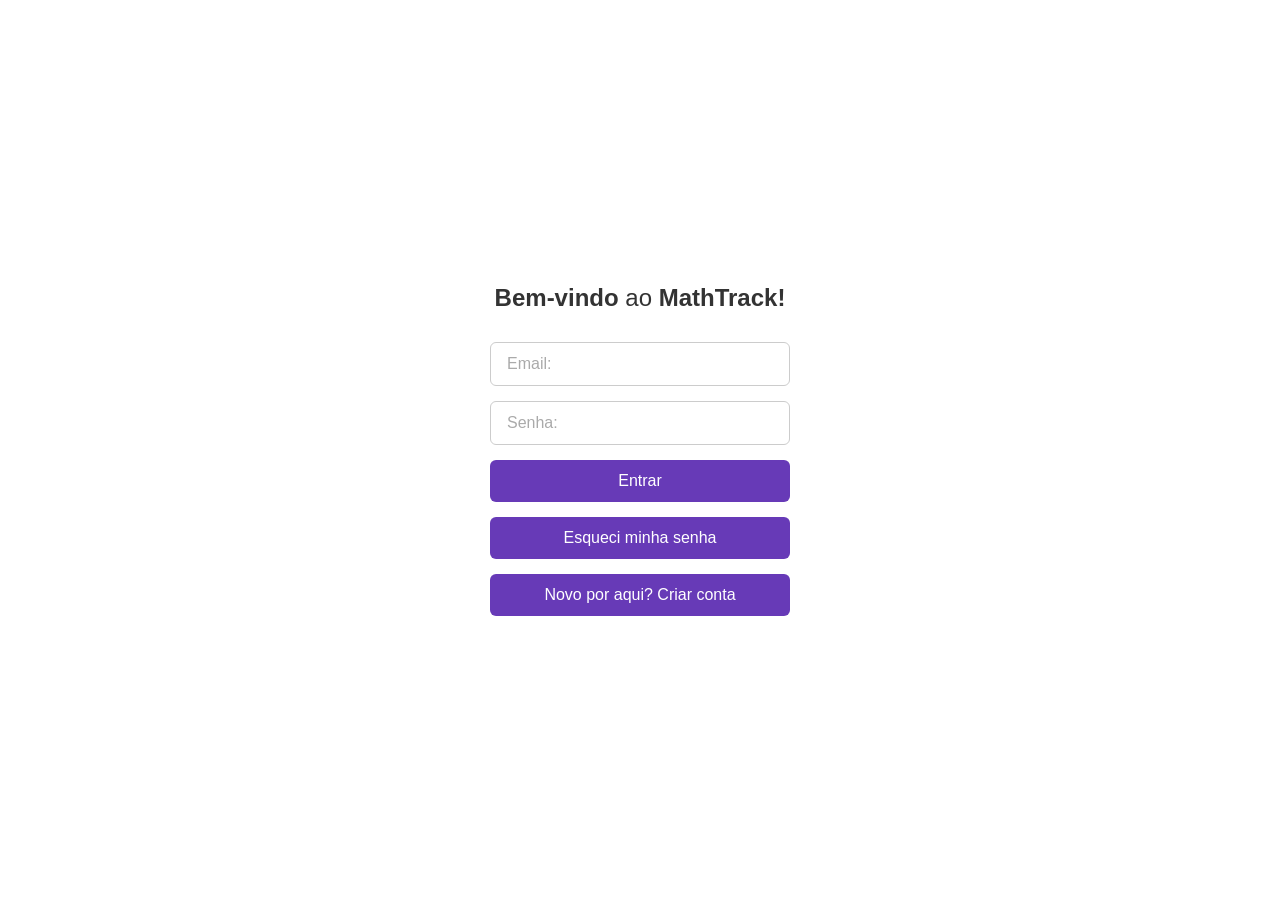
<file: src/index.html>
<!DOCTYPE html>
<html lang="pt-BR">
<head>
    <meta charset="UTF-8">
    <meta name="viewport" content="width=device-width, initial-scale=1.0">
    <title>MathTrack - Bem-vindo</title>
    <link rel="stylesheet" href="styles/pages/index.css">
</head>
<body>
    <div class="container">
        <div class="main-content">
            <div class="welcome-title">
                <h1><span class="bold">Bem-vindo</span> <span class="normal">ao</span> <span class="bold">MathTrack!</span></h1>
            </div>
            <div class="login-form">
                <input type="email" placeholder="Email:" class="input-field">
                <input type="password" placeholder="Senha:" class="input-field">
                
                <a href="pages/formulario.html" class="btn btn-primary">Entrar</a>
                <a href="pages/recuperar-senha.html" class="btn btn-secondary">Esqueci minha senha</a>
                <a href="pages/criar-conta.html" class="btn btn-secondary">Novo por aqui? Criar conta</a>
            </div>
        </div>
    </div>
</body>
</html>
</file>
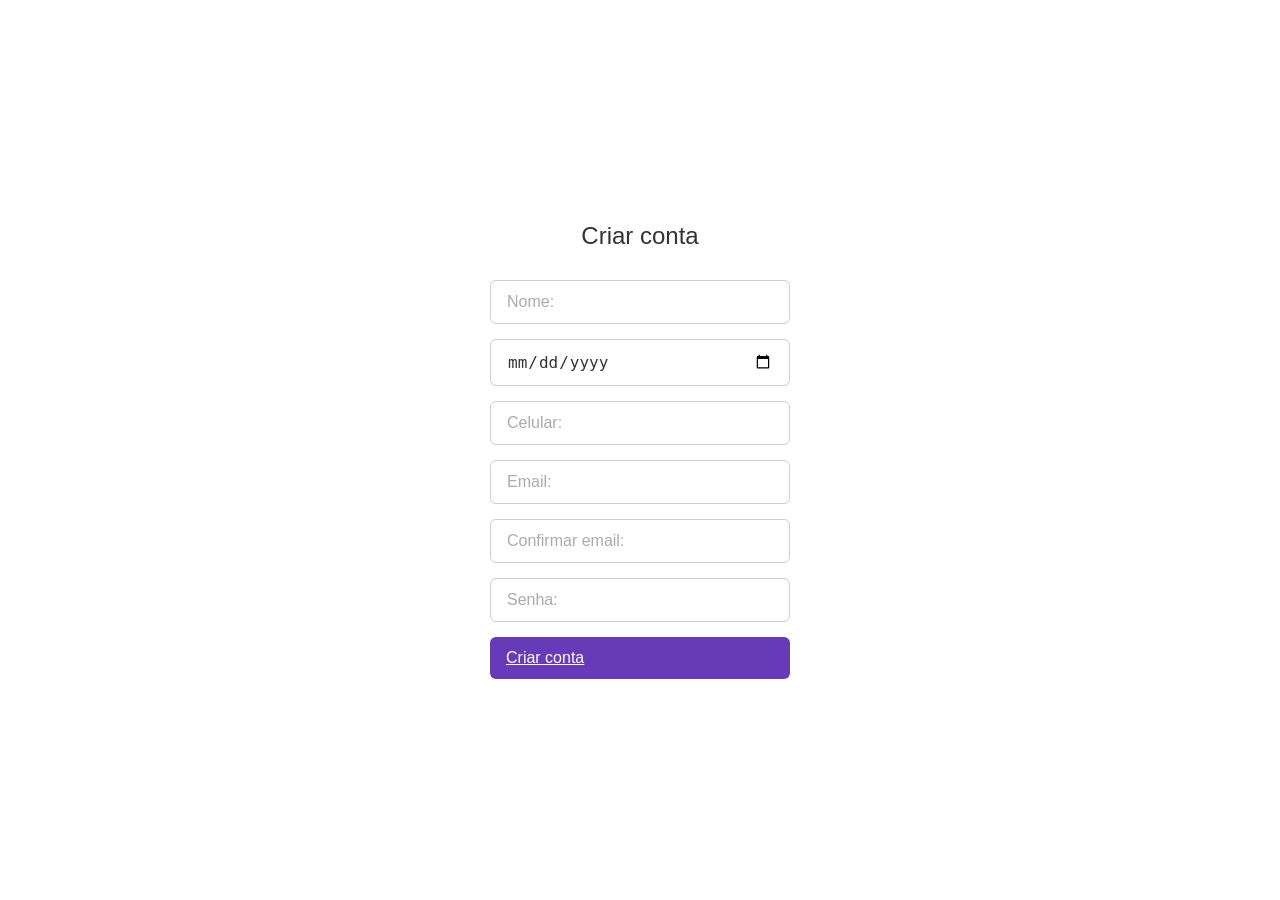
<file: src/pages/criar-conta.html>
<!DOCTYPE html>
<html lang="pt-BR">
<head>
    <meta charset="UTF-8">
    <meta name="viewport" content="width=device-width, initial-scale=1.0">
    <title>MathTrack - Criar Conta</title>
    <link rel="stylesheet" href="../styles/pages/criar-conta.css">
</head>
<body>
    <div class="container">
        <div class="main-content">
            <div class="title">
                <h1>Criar conta</h1>
            </div>
            
            <div class="form">
                <input type="text" placeholder="Nome:" class="input-field">
                <input type="date" placeholder="Data de nascimento:" class="input-field">
                <input type="tel" placeholder="Celular:" class="input-field">
                <input type="email" placeholder="Email:" class="input-field">
                <input type="email" placeholder="Confirmar email:" class="input-field">
                <input type="password" placeholder="Senha:" class="input-field">
                
                <a href="../index.html" class="btn">Criar conta</a>
            </div>
        </div>
    </div>
</body>
</html>
</file>
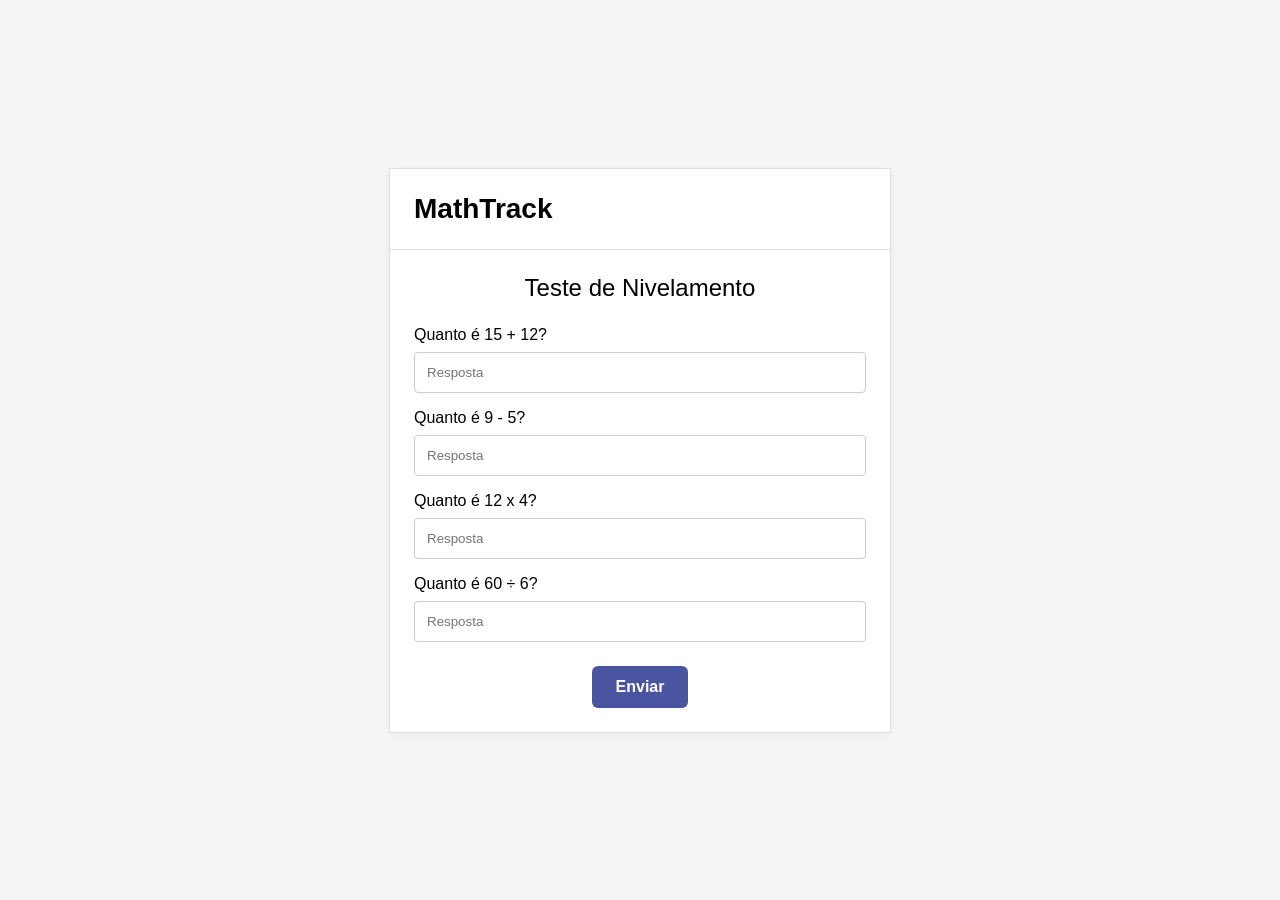
<file: src/pages/formulario.html>
<!DOCTYPE html>
<html lang="pt-BR">
<head>
    <meta charset="UTF-8">
    <meta name="viewport" content="width=device-width, initial-scale=1.0">
    <title>MathTrack - Teste de Nivelamento</title>
    <link rel="stylesheet" href="../styles/pages/formulario.css">
</head>
<body>

    <main class="container">
        <header>
            <h1>MathTrack</h1>
        </header>
        <section class="content">
            <h2>Teste de Nivelamento</h2>
            <form action="#">
                <div class="input-group">
                    <label for="p1"> Quanto é 15 + 12?</label>
                    <input type="text" id="p1" placeholder="Resposta">
                </div>
                
                <div class="input-group">
                    <label for="p2"> Quanto é 9 - 5?</label>
                    <input type="text" id="p2" placeholder="Resposta">
                </div>

                <div class="input-group">
                    <label for="p3"> Quanto é 12 x 4?</label>
                    <input type="text" id="p3" placeholder="Resposta">
                </div>

                <div class="input-group">
                    <label for="p4"> Quanto é 60 ÷ 6?</label>
                    <input type="text" id="p4" placeholder="Resposta">
                </div>
                <a href="Home.html" class="btn-submit">Enviar</a>
            </form>
        </section>
    </main>

</body>
</html>
</file>
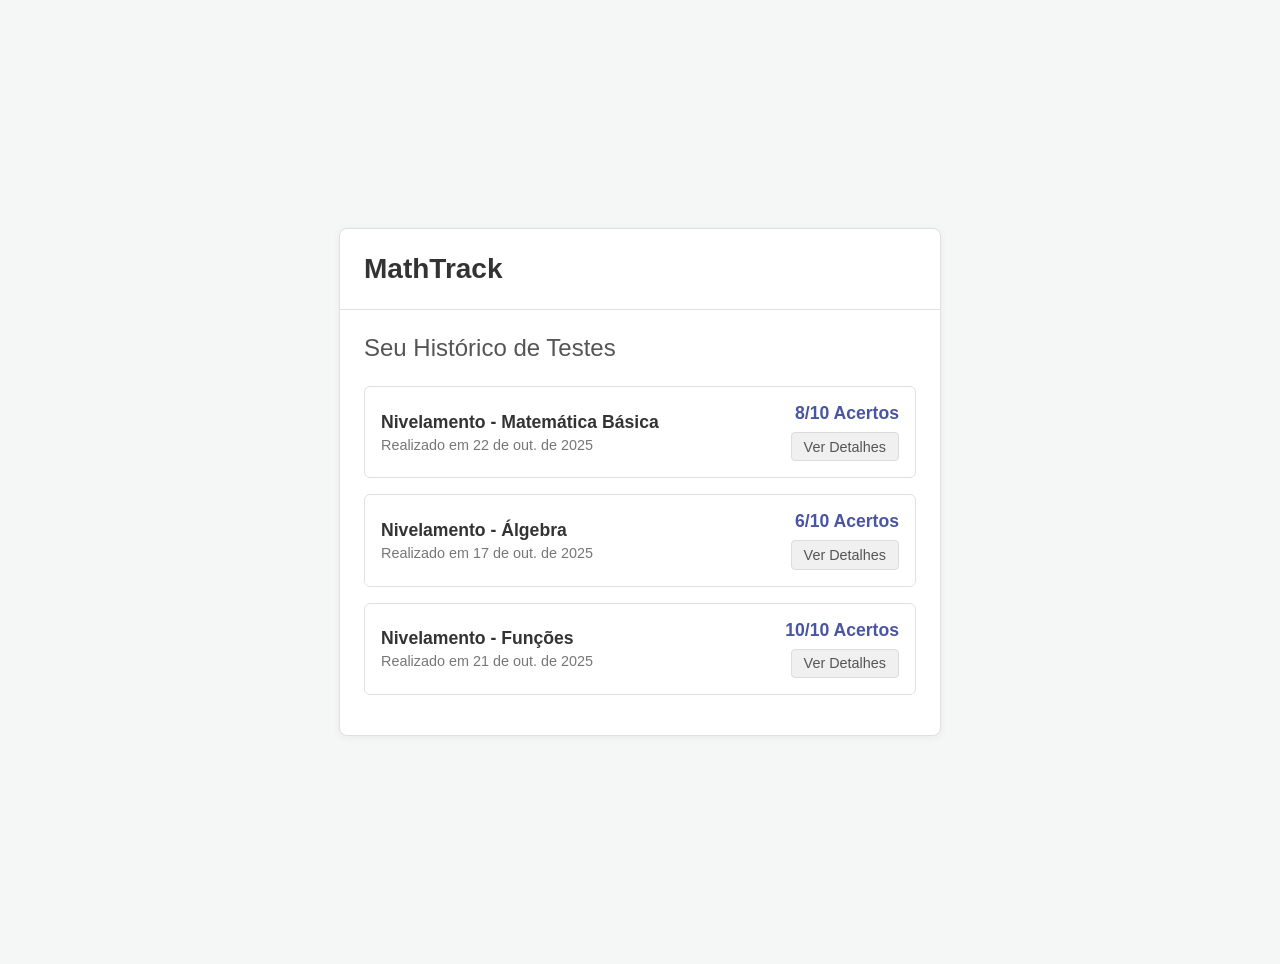
<file: src/pages/historico.html>
<!DOCTYPE html>
<html lang="pt-BR">
<head>
    <meta charset="UTF-8">
    <meta name="viewport" content="width=device-width, initial-scale=1.0">
    <title>MathTrack - Histórico</title>
    <link rel="stylesheet" href="../estilos/historico.css"> 
</head>
<body>

    <main class="container">
        <header>
            <h1>MathTrack</h1>
        </header>
        <section class="content">
            <h2>Seu Histórico de Testes</h2>
            
            <ul class="test-history-list">
                
                <li class="test-item">
                    <div class="test-info">
                        <span class="test-topic">Nivelamento - Matemática Básica</span>
                        <span class="test-date">Realizado em 22 de out. de 2025</span>
                    </div>
                    <div class="test-result">
                        <span class="test-score">8/10 Acertos</span>
                        <a href="#" class="btn-details">Ver Detalhes</a>
                    </div>
                </li>

                <li class="test-item">
                    <div class="test-info">
                        <span class="test-topic">Nivelamento - Álgebra</span>
                        <span class="test-date">Realizado em 17 de out. de 2025</span>
                    </div>
                    <div class="test-result">
                        <span class="test-score">6/10 Acertos</span>
                        <a href="#" class="btn-details">Ver Detalhes</a>
                    </div>
                </li>

                <li class="test-item">
                    <div class="test-info">
                        <span class="test-topic">Nivelamento - Funções</span>
                        <span class="test-date">Realizado em 21 de out. de 2025</span>
                    </div>
                    <div class="test-result">
                        <span class="test-score">10/10 Acertos</span>
                        <a href="#" class="btn-details">Ver Detalhes</a>
                    </div>
                </li>

            </ul>

        </section>
    </main>

</body>
</html>
</file>
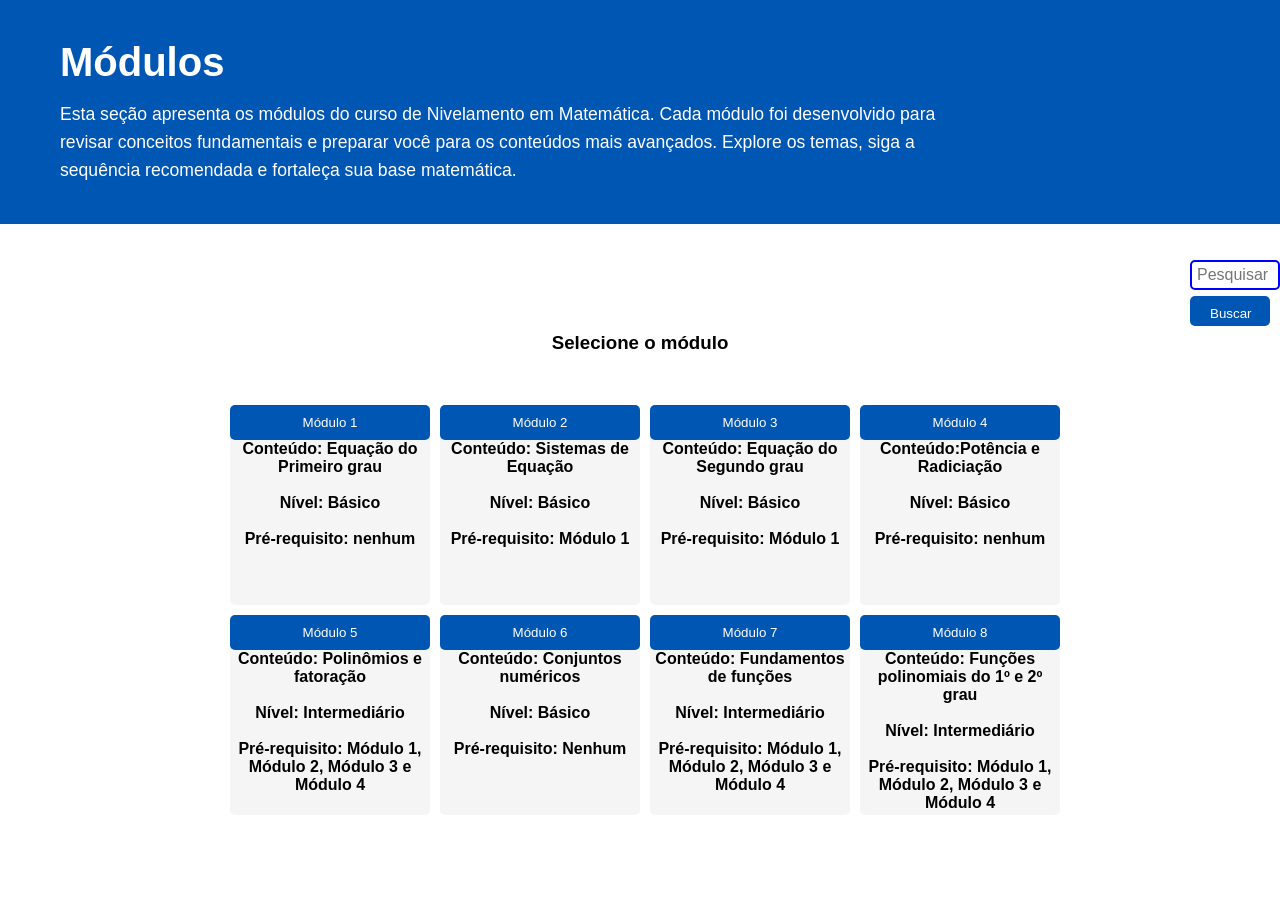
<file: src/pages/modulos.html>
<!DOCTYPE html>
<html lang="en">
    <head>

        <meta charset="UTF-8">
        <meta name="viewport" content="width=device-width, initial-scale=1.0">
        <title>Document</title>
        <link rel="stylesheet" href="../styles/pages/modulos.css">

    </head>

<body>
    
    <header>
        <h1 class="moduloss">Módulos</h1>
        <p> Esta seção apresenta os módulos do curso de Nivelamento em Matemática.
            Cada módulo foi desenvolvido para revisar conceitos fundamentais e preparar você para os conteúdos mais avançados.
            Explore os temas, siga a sequência recomendada e fortaleça sua base matemática.
        </p>
        </header>  

        <br> 
        <br>

        <section class="pesquisar">
            <input class="pesquisar" type="text" placeholder="Pesquisar">
            <br>
            <br>
            <button class="botao2">Buscar</button>
        </section>   

        <br> 
        <br>

        <article class="selecione-o-modulo">
            <h3> Selecione o módulo </h3>
            <br>
            <br>
        </article>


    <div class="container">

        <br>
        <br> 
        <div class="box1">
            <button class="botao1">Módulo 1</button>
            Conteúdo: Equação do Primeiro grau
            <br>
            <br> 
            Nível: Básico
            <br> 
            <br> 
            Pré-requisito: nenhum
        </div>
        <br>
        <br>

        <div class="box2">
            <button class="botao1">Módulo 2 </button>
            Conteúdo: Sistemas de Equação
            <br>
            <br>
            Nível: Básico
            <br> 
            <br>
            Pré-requisito: Módulo 1
        </div>


        <br>
        <br> 

        <div class="box3">
            <button class="botao1"> Módulo 3 </button>
            Conteúdo: Equação do Segundo grau
            <br>
            <br>
            Nível: Básico
            <br>
            <br>
            Pré-requisito: Módulo 1
        </div>

        <br> 
        <br> 

        <div class="box4">
            <button class="botao1"> Módulo 4</button>
            Conteúdo:Potência e Radiciação
            <br>
            <br> 
            Nível: Básico
            <br>
            <br>
            Pré-requisito: nenhum
        </div>

        <br>
        <br>

        <div class="box5">
            <button class="botao1"> Módulo 5</button>
            Conteúdo: Polinômios e fatoração
            <br>
            <br> 
            Nível: Intermediário
            <br>
            <br>
            Pré-requisito: Módulo 1, Módulo 2, Módulo 3 e Módulo 4
        </div>

        <br>
        <br>

        <div class="box6">
            <button class="botao1"> Módulo 6 </button>
            Conteúdo: Conjuntos numéricos  
            <br>
            <br> 
            Nível: Básico
            <br>
            <br>
            Pré-requisito: Nenhum
        </div>

        <br> 
        <br>

        <div class="box7"> 
            <button class="botao1"> Módulo 7 </button>
            Conteúdo: Fundamentos de funções
            <br>
            <br> 
            Nível: Intermediário
            <br>
            <br>
            Pré-requisito: Módulo 1, Módulo 2, Módulo 3 e Módulo 4
        </div>

        <br> 
        <br> 

        <div class="box8">
            <button class="botao1"> Módulo 8</button>
            Conteúdo: Funções polinomiais do 1º e 2º grau
            <br>
            <br> 
            Nível: Intermediário
            <br>
            <br>
            Pré-requisito: Módulo 1, Módulo 2, Módulo 3 e Módulo 4
        </div>

    </div> 


</body>
</html>
</file>
<file: src/styles/pages/index.css>
* {
    margin: 0;
    padding: 0;
    box-sizing: border-box;
}

a {
    text-decoration: none;
    color: inherit;
}

body {
    font-family: Arial, sans-serif;
    background-color: #ffffff;
    display: flex;
    justify-content: center;
    align-items: center;
    min-height: 100vh;
}

.container {
    width: 100%;
    max-width: 400px;
    padding: 20px;
}

.main-content {
    display: flex;
    flex-direction: column;
    align-items: center;
    gap: 30px;
}

.welcome-title h1 {
    text-align: center;
    color: #333;
    font-size: 24px;
    line-height: 1.2;
}

.welcome-title .bold {
    font-weight: bold;
}

.welcome-title .normal {
    font-weight: normal;
}

.login-form {
    display: flex;
    flex-direction: column;
    gap: 15px;
    width: 100%;
    max-width: 300px;
}

.input-field {
    width: 100%;
    padding: 12px 16px;
    border: 1px solid #ccc;
    border-radius: 6px;
    font-size: 16px;
    background-color: #ffffff;
    color: #333;
}

.input-field::placeholder {
    color: #aaa;
}

.input-field:focus {
    outline: none;
    border-color: #673AB7;
}

.btn {
    width: 100%;
    padding: 12px 16px;
    border: none;
    border-radius: 6px;
    font-size: 16px;
    font-weight: normal;
    cursor: pointer;
    transition: background-color 0.3s ease;
    display: inline-block;
    text-align: center;
    text-decoration: none;
}

.btn-primary {
    background-color: #673AB7;
    color: white;
}

.btn-primary:hover {
    background-color: #5a2d9e;
}

.btn-secondary {
    background-color: #673AB7;
    color: white;
}

.btn-secondary:hover {
    background-color: #5a2d9e;
}
</file>
<file: src/styles/pages/criar-conta.css>
* {
    margin: 0;
    padding: 0;
    box-sizing: border-box;
}

body {
    font-family: Arial, sans-serif;
    background-color: #ffffff;
    display: flex;
    justify-content: center;
    align-items: center;
    min-height: 100vh;
}

.container {
    width: 100%;
    max-width: 400px;
    padding: 20px;
}

.main-content {
    display: flex;
    flex-direction: column;
    align-items: center;
    gap: 30px;
}

.title h1 {
    text-align: center;
    color: #333;
    font-size: 24px;
    font-weight: normal;
}

.form {
    display: flex;
    flex-direction: column;
    gap: 15px;
    width: 100%;
    max-width: 300px;
}

.input-field {
    width: 100%;
    padding: 12px 16px;
    border: 1px solid #ccc;
    border-radius: 6px;
    font-size: 16px;
    background-color: #ffffff;
    color: #333;
}

.input-field::placeholder {
    color: #aaa;
}

.input-field:focus {
    outline: none;
    border-color: #673AB7;
}

.btn {
    width: 100%;
    padding: 12px 16px;
    border: none;
    border-radius: 6px;
    font-size: 16px;
    font-weight: normal;
    cursor: pointer;
    background-color: #673AB7;
    color: white;
    transition: background-color 0.3s ease;
}

.btn:hover {
    background-color: #5a2d9e;
}
</file>
<file: src/styles/pages/formulario.css>
body {
     margin: 0;
     padding: 0;
     min-height: 100vh;
     display: flex;
     justify-content: center;
     align-items: center;
     font-family: Arial, sans-serif;
     background-color: #f5f5f5;
}

.container {
     background-color: white;
     width: 500px;
     max-width: 90%;
     border: 1px solid #e0e0e0;
     box-shadow: 0 2px 8px rgba(0, 0, 0, 0.05);
} header {
     padding: 1.5rem;
     border-bottom: 1px solid #e0e0e0;
 }

 header h1 {
     margin: 0;
     font-size: 1.75rem;

 }

 .content {
     padding: 1.5rem;
     text-align: center;
 }

 .content h2 {
     margin-top: 0;
     margin-bottom: 1.5rem;
     font-weight: 500;

 }

 .input-group {
     margin-bottom: 1rem;
     text-align: left;
 }

 .input-group label {
     display: block;
     margin-bottom: 0.5rem;
 }

 .input-group input {
     width: 100%;
     padding: 0.75rem;
     border: 1px solid #ccc;
     border-radius: 4px;
     box-sizing: border-box;
 }


 button {
     background-color: #4A55A2;
     color: white;
     border: none;
     padding: 0.75rem 1.5rem;
     border-radius: 6px;
     cursor: pointer;
     font-size: 1rem;
     font-weight: bold;
     margin-top: 0.5rem;
     transition: background-color 0.2s;
 }

 .btn-submit {
     display: inline-block;
     background-color: #4A55A2;
     color: white;
     border: none;
     padding: 0.75rem 1.5rem;
     border-radius: 6px;
     cursor: pointer;
     font-size: 1rem;
     font-weight: bold;
     margin-top: 0.5rem;
     transition: background-color 0.2s;
     text-decoration: none;
 }

 .btn-submit:hover {
     background-color: #3a4591;
 }
</file>
<file: src/estilos/historico.css>
body {
    font-family: -apple-system, BlinkMacSystemFont, "Segoe UI", Roboto, Helvetica, Arial, sans-serif;
    background-color: #f4f7f6;
    display: flex;
    justify-content: center;
    align-items: center;
    min-height: 100vh;
    margin: 0;
    padding: 2rem 0;
}

.container {
    background-color: white;
    width: 600px; 
    max-width: 90%;
    border: 1px solid #e0e0e0;
    box-shadow: 0 2px 8px rgba(0,0,0,0.05);
    border-radius: 8px; 
    overflow: hidden; 
}

header {
    padding: 1.5rem;
    border-bottom: 1px solid #e0e0e0;
}

header h1 {
    margin: 0;
    font-size: 1.75rem;
    color: #333;
}

.content {
    padding: 1.5rem;
    text-align: left; 
}

.content h2 {
    margin-top: 0;
    margin-bottom: 1.5rem;
    font-weight: 500;
    color: #555;
    text-align: left;
}

.test-history-list {
    list-style-type: none; 
    padding: 0;
    margin: 0;
    width: 100%;
}

.test-item {
    display: flex;
    justify-content: space-between; 
    align-items: center; 
    
    border: 1px solid #e0e0e0;
    border-radius: 6px;
    padding: 1rem;
    margin-bottom: 1rem; 
    transition: box-shadow 0.2s;
}

.test-item:hover {
    box-shadow: 0 1px 4px rgba(0,0,0,0.08); 
}

.test-info {
    display: flex;
    flex-direction: column; 
}

.test-topic {
    font-weight: 600; 
    font-size: 1.1rem;
    color: #333;
}

.test-date {
    font-size: 0.9rem;
    color: #777;
    margin-top: 0.25rem;
}

.test-result {
    display: flex;
    flex-direction: column; 
    align-items: flex-end; 
}
.test-score {
    font-weight: bold;
    font-size: 1.1rem;
    color: #4A55A2; 
    margin-bottom: 0.5rem;
}

.btn-details {
    background-color: #f0f0f0;
    color: #555;
    border: 1px solid #dcdcdc;
    padding: 0.35rem 0.75rem;
    border-radius: 4px;
    text-decoration: none; 
    font-size: 0.9rem;
    font-weight: 500;
    transition: background-color 0.2s, border-color 0.2s;
}

.btn-details:hover {
    background-color: #e6e6e6;
    border-color: #c0c0c0;
    color: #333;
}
</file>
<file: src/styles/pages/modulos.css>
* { 
    margin: 0; 
    padding: 0; 
    box-sizing: border-box ;
    font-family: Arial, Helvetica, sans-serif;  
} 

header .cab1 {
    display: flex;
    justify-content: space-between;
    align-items: center;
    padding: 20px 15px;
    background-color: white;
}

header {
  background-color: #0056b3;
  color: white;
  padding: 40px 60px;
}

header h1 {
  font-size: 2.5em;
  margin-bottom: 15px;
}

header p {
  max-width: 900px;
  line-height: 1.6;
  font-size: 1.1em;
}
section .pesquisar { 
    float: right;
    width: 90px; 
    height: 30px; 
    border: 2px solid blue; 
    border-radius: 5px; 
    padding: 5px; 
    font-size: 16px; 
}


button {
    cursor: pointer; 
    border: none; 
    outline: none; 
    background: #0056b3; 
    color: white; 
    padding: 10px 20px; 
    border-radius: 5px; 
    width: 100%; 
} 

article { 
    text-align: center;
}

button .botao1 { 
    cursor: pointer; 
    border: none; 
    outline: none; 
    background: #0056b3; 
    color: white; 
    padding: 10px 20px; 
    border-radius: 5px; 
    width: 100%; 
} 

.nav-links {
    display: inline-block
}


.botao2 {
    float: right; 
    margin-right: 10px;
    background: #0056b3;
    color: white;
    width: 80px;
    height: 30px;
    border-radius: 5px; 
}

.container { 
        display: grid;
        grid-template-columns: 200px 200px 200px 200px;
        grid-template-rows: 200px 200px 200px 200px;
        justify-content: center; 
        align-items: stretch; 
        align-content: center;
        height: 1vh; 
        background-color: white; 
        gap: 10px;
        padding: 1px
    } 

.box1 {
    width: 200px;
    height: 200px; 
    border: 5px solid none; 
    border-radius: 5px; 
    background-color: whitesmoke ; 
    margin: 5px; 
    font-size: 1em; 
    font-weight: bold; 
    color: black; 
    display: inline;
    flex-direction: row;
    justify-content: center; 
    align-items: center; 
    text-align: center; 
    transition: all 0.3s ease; 
    order: 1;
 } 
    
.box2 {  
    width: 200px;
    height: 200px;
    border: 5px solid none; 
    border-radius: 5px; 
    background-color: whitesmoke ; 
    margin: 5px; 
    font-size: 1em; 
    font-weight: bold; 
    color: black; 
    display: inline;
    justify-content: center; 
    align-items: center; 
    text-align: center; 
    transition: all 0.3s ease; 
    order: 2; 
} 

.box3 { 
    width: 200px;
    height: 200px; 
    border: 5px solid none; 
    border-radius: 5px; 
    background-color: whitesmoke ; 
    margin: 5px; 
    font-size: 1em; 
    font-weight: bold; 
    color: black; 
    display: inline;
    flex-direction: row;
    justify-content: center; 
    align-items: center; 
    text-align: center; 
    transition: all 0.3s ease; 
    order: 2;
} 

.box4 { 
    width: 200px;
    height: 200px; 
    border: 5px solid none; 
    border-radius: 5px; 
    background-color: whitesmoke ; 
    margin: 5px; 
    font-size: 1em; 
    font-weight: bold; 
    color: black; 
    display: inline;
    flex-direction: row;
    justify-content: center; 
    align-items: center; 
    text-align: center; 
    transition: all 0.3s ease; 
    order: 3;
} 

.box5 { 
    width: 200px;
    height: 200px; 
    border: 5px solid none; 
    border-radius: 5px; 
    background-color: whitesmoke ; 
    margin: 5px; 
    font-size: 1em; 
    font-weight: bold; 
    color: black; 
    display: inline;
    flex-direction: row;
    justify-content: center; 
    align-items: center; 
    text-align: center; 
    transition: all 0.3s ease; 
    order: 3;

} 
.box6 { 
    width: 200px;
    height: 200px; 
    border: 5px solid none; 
    border-radius: 5px; 
    background-color: whitesmoke ; 
    margin: 5px; 
    font-size: 1em; 
    font-weight: bold; 
    color: black; 
    display: inline;
    flex-direction: row;
    justify-content: center; 
    align-items: center; 
    text-align: center; 
    transition: all 0.3s ease;
    order: 3; 
} 

.box7 { 
   width: 200px;
    height: 200px; 
    border: 5px solid none; 
    border-radius: 5px; 
    background-color: whitesmoke ; 
    margin: 5px; 
    font-size: 1em; 
    font-weight: bold; 
    color: black; 
    display: inline;
    flex-direction: row;
    justify-content: center; 
    align-items: center; 
    text-align: center; 
    transition: all 0.3s ease; 
    order: 3;
} 

.box8 { 
    width: 200px;
    height: 200px; 
    border: 5px solid none; 
    border-radius: 5px; 
    background-color: whitesmoke ; 
    margin: 5px; 
    font-size: 1em; 
    font-weight: bold; 
    color: black; 
    display: inline;
    flex-direction: row;
    justify-content: center; 
    align-items: center; 
    text-align: center; 
    transition: all 0.3s ease; 
    order: 4;

} 

@media (max-width: 1100px) {
  
}
</file>
